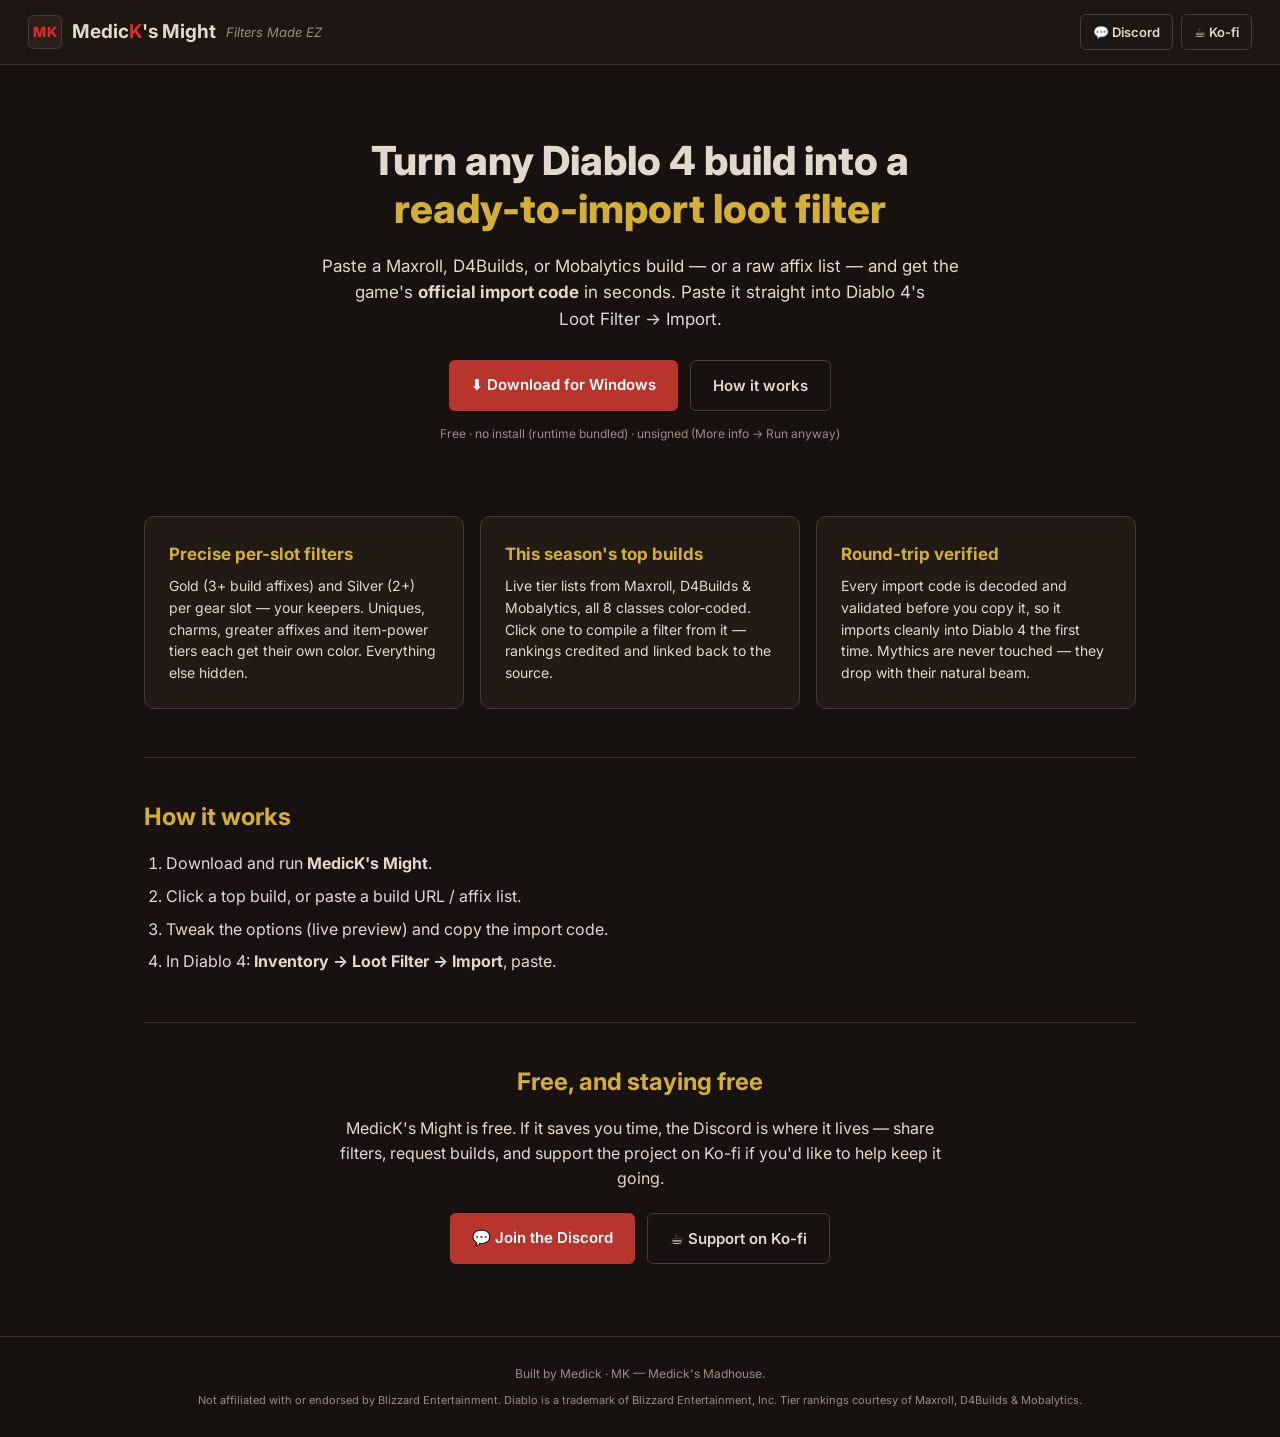
<file: web/index.html>
<!DOCTYPE html>
<html lang="en">
<head>
  <meta charset="UTF-8" />
  <meta name="viewport" content="width=device-width, initial-scale=1.0" />
  <title>MedicK's Might — Diablo 4 Loot Filter Generator | Filters Made EZ</title>
  <meta name="description" content="Turn any Diablo 4 build into a ready-to-import in-game loot filter in seconds. Free desktop tool. Paste a Maxroll, D4Builds, or Mobalytics build and get an official import code." />
  <meta name="keywords" content="Diablo 4 loot filter, D4 loot filter, Diablo IV item filter, loot filter generator, D4 build filter, Maxroll filter" />
  <meta property="og:title" content="MedicK's Might — Diablo 4 Loot Filter Generator" />
  <meta property="og:description" content="Turn any Diablo 4 build into a ready-to-import in-game loot filter in seconds." />
  <meta property="og:type" content="website" />
  <!-- TODO: set og:url + og:image once the domain (medicksmight.com) and a share image exist. -->
  <link rel="stylesheet" href="style.css" />
</head>
<body>
  <header class="topbar">
    <div class="brand">
      <span class="mk">MK</span>
      <span class="wordmark">Medic<span class="k">K</span>'s Might</span>
      <span class="slogan">Filters Made EZ</span>
    </div>
    <nav class="links">
      <!-- TODO: replace # with the real Ko-fi / Discord URLs once created. -->
      <a class="ghost" href="https://discord.gg/RFDBSg4Yq" data-link="discord">💬 Discord</a>
      <a class="ghost" href="https://ko-fi.com/medick94265" data-link="kofi">☕ Ko-fi</a>
    </nav>
  </header>

  <main>
    <section class="hero">
      <h1>Turn any Diablo 4 build into a<br /><span class="accent">ready-to-import loot filter</span></h1>
      <p class="lede">Paste a Maxroll, D4Builds, or Mobalytics build — or a raw affix list — and get the
        game's <strong>official import code</strong> in seconds. Paste it straight into Diablo&nbsp;4's
        Loot&nbsp;Filter&nbsp;→&nbsp;Import.</p>
      <div class="cta-row">
        <!-- TODO: point to the GitHub Releases latest zip. -->
        <a class="cta primary" href="#" data-link="download">⬇ Download for Windows</a>
        <a class="cta ghost" href="#how">How it works</a>
      </div>
      <p class="subnote">Free · no install (runtime bundled) · unsigned (More info → Run anyway)</p>
    </section>

    <section class="features">
      <div class="card">
        <h3>Precise per-slot filters</h3>
        <p>Gold (3+ build affixes) and Silver (2+) per gear slot — your keepers. Uniques, charms,
          greater affixes and item-power tiers each get their own color. Everything else hidden.</p>
      </div>
      <div class="card">
        <h3>This season's top builds</h3>
        <p>Live tier lists from Maxroll, D4Builds &amp; Mobalytics, all 8 classes color-coded.
          Click one to compile a filter from it — rankings credited and linked back to the source.</p>
      </div>
      <div class="card">
        <h3>Round-trip verified</h3>
        <p>Every import code is decoded and validated before you copy it, so it imports cleanly into
          Diablo&nbsp;4 the first time. Mythics are never touched — they drop with their natural beam.</p>
      </div>
    </section>

    <section id="how" class="how">
      <h2>How it works</h2>
      <ol>
        <li>Download and run <strong>MedicK's Might</strong>.</li>
        <li>Click a top build, or paste a build URL / affix list.</li>
        <li>Tweak the options (live preview) and copy the import code.</li>
        <li>In Diablo&nbsp;4: <strong>Inventory → Loot Filter → Import</strong>, paste.</li>
      </ol>
    </section>

    <section class="support">
      <h2>Free, and staying free</h2>
      <p>MedicK's Might is free. If it saves you time, the Discord is where it lives — share filters,
        request builds, and support the project on Ko-fi if you'd like to help keep it going.</p>
      <div class="cta-row">
        <a class="cta primary" href="https://discord.gg/RFDBSg4Yq" data-link="discord">💬 Join the Discord</a>
        <a class="cta ghost" href="https://ko-fi.com/medick94265" data-link="kofi">☕ Support on Ko-fi</a>
      </div>
    </section>
  </main>

  <footer>
    <p>Built by Medick · MK — Medick's Madhouse.</p>
    <p class="legal">Not affiliated with or endorsed by Blizzard Entertainment. Diablo is a trademark
      of Blizzard Entertainment, Inc. Tier rankings courtesy of Maxroll, D4Builds &amp; Mobalytics.</p>
  </footer>
</body>
</html>
</file>
<file: web/style.css>
/* MedicK's Might landing — brand-matched to the app's Default theme.
   Palette: page #17120f, gold #d4af37, crimson #b8352e, cream text #e3d8cc.
   Type: Inter — the SAME font the desktop app bundles (Assets/Fonts), so the two
   products render with pixel-identical letterforms. */
@import url('https://fonts.googleapis.com/css2?family=Inter:wght@400;500;600;700;800&display=swap');
:root {
  /* Design-system tokens shared 1:1 with the app's Themes/Tokens.xaml */
  --radius-control: 6px;
  --radius-card: 10px;
  --space-1: 4px;  --space-2: 8px;  --space-3: 12px;
  --space-4: 16px; --space-6: 24px; --space-8: 32px; --space-12: 48px;
  --page: #17120f;
  --card: #211a15;
  --border: #4a3c30;
  --text: #e3d8cc;
  --muted: #9a8c80;
  --gold: #d4af37;
  --crimson: #b8352e;
  --crimson-hover: #cf3d34;
  --red: #e22d24;
}

* { box-sizing: border-box; margin: 0; padding: 0; }

body {
  background: var(--page);
  color: var(--text);
  font-family: "Inter", "Segoe UI", system-ui, -apple-system, sans-serif;
  line-height: 1.55;
  -webkit-font-smoothing: antialiased;
}

a { color: inherit; text-decoration: none; }

/* ── Top bar ── */
.topbar {
  display: flex; align-items: center; justify-content: space-between;
  padding: 14px 28px;
  border-bottom: 1px solid #3a312b;
  background: #1d1612;
  position: sticky; top: 0; z-index: 10;
}
.brand { display: flex; align-items: center; gap: 10px; }
.mk {
  display: inline-grid; place-items: center;
  width: 34px; height: 34px; border-radius: 6px;
  background: #2a201a; border: 1px solid var(--border);
  color: var(--red); font-weight: 800; font-size: 14px; letter-spacing: 1px;
}
.wordmark { font-size: 19px; font-weight: 700; }
.wordmark .k { color: var(--red); }
.slogan { color: var(--muted); font-size: 13px; font-style: italic; }
.links { display: flex; gap: 8px; }

/* ── Buttons ── */
.cta, .ghost {
  display: inline-block; border-radius: 6px; cursor: pointer;
  font-weight: 600; transition: background .15s, border-color .15s;
}
.links .ghost {
  padding: 7px 12px; border: 1px solid var(--border); color: var(--text); font-size: 13px;
}
.links .ghost:hover { border-color: var(--gold); }
.cta { padding: 13px 22px; font-size: 15px; }
.cta.primary { background: var(--crimson); color: #fff; }
.cta.primary:hover { background: var(--crimson-hover); }
.cta.ghost { border: 1px solid var(--border); color: var(--text); }
.cta.ghost:hover { border-color: var(--gold); }

/* ── Layout ── */
main { max-width: 1040px; margin: 0 auto; padding: 0 24px; }

.hero { text-align: center; padding: 72px 0 48px; }
.hero h1 { font-size: 40px; line-height: 1.2; font-weight: 800; }
.hero h1 .accent { color: var(--gold); }
.lede { max-width: 640px; margin: 20px auto 0; color: var(--text); font-size: 17px; }
.cta-row { display: flex; gap: 12px; justify-content: center; flex-wrap: wrap; margin-top: 28px; }
.subnote { color: var(--muted); font-size: 12px; margin-top: 14px; }

.features {
  display: grid; grid-template-columns: repeat(3, 1fr); gap: 16px; padding: 24px 0 48px;
}
.card {
  background: var(--card); border: 1px solid var(--border); border-radius: var(--radius-card); padding: var(--space-6);
}
.card h3 { color: var(--gold); font-size: 17px; margin-bottom: 8px; }
.card p { color: var(--text); font-size: 14px; }

.how, .support { padding: 40px 0; border-top: 1px solid #3a312b; }
.how h2, .support h2 { color: var(--gold); font-size: 24px; margin-bottom: 16px; }
.how ol { padding-left: 22px; }
.how li { margin: 8px 0; }
.support { text-align: center; }
.support p { max-width: 620px; margin: 0 auto; color: var(--text); }
.support .cta-row { margin-top: 22px; }

footer {
  margin-top: 32px; padding: 28px 24px; text-align: center;
  border-top: 1px solid #3a312b; color: var(--muted); font-size: 12px;
}
footer .legal { margin-top: 8px; font-size: 11px; }

/* ── Responsive ── */
@media (max-width: 820px) {
  .features { grid-template-columns: 1fr; }
  .hero h1 { font-size: 30px; }
  .slogan { display: none; }
}
</file>
